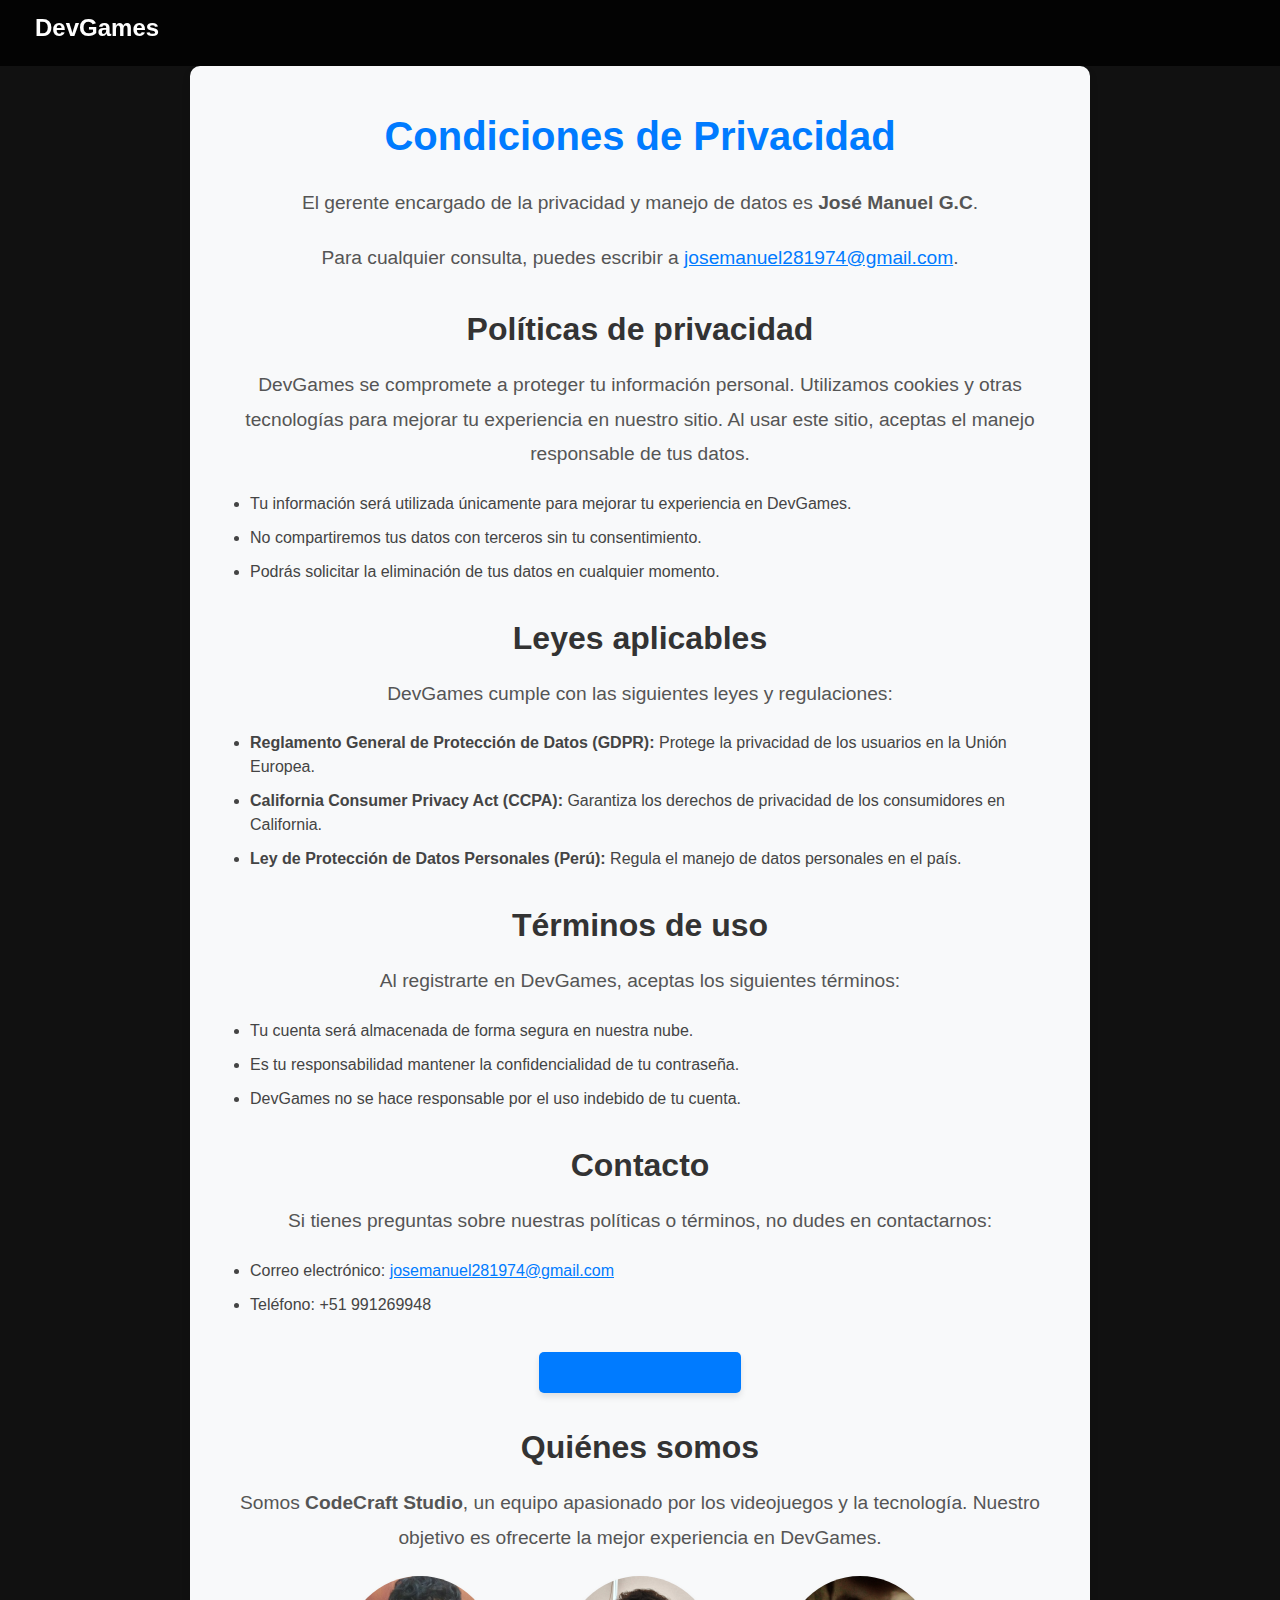
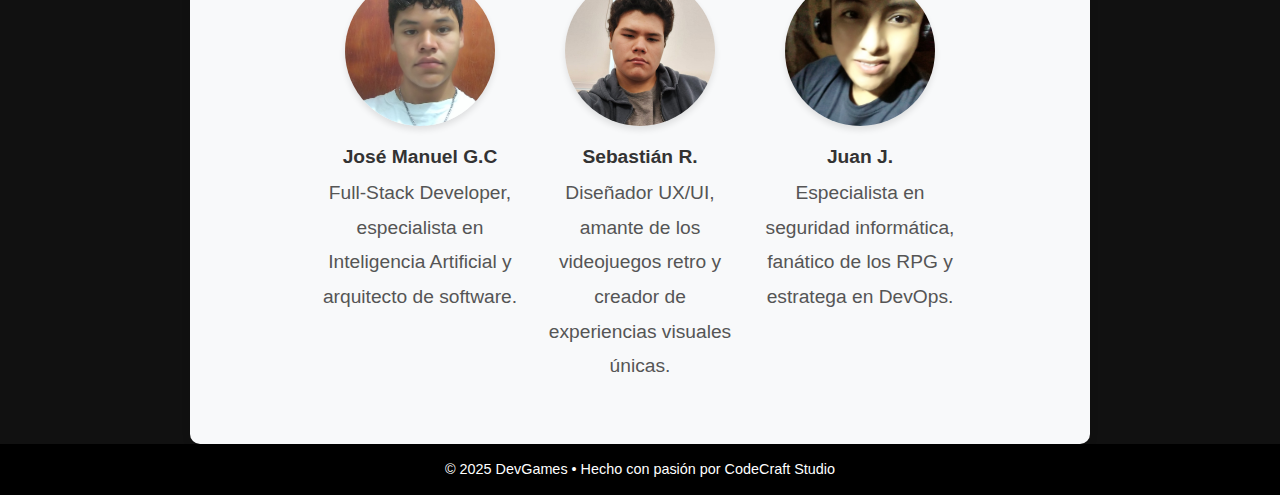
<file: privacidad.html>
<!DOCTYPE html>
<html lang="es">
<head>
  <meta charset="UTF-8">
  <meta name="viewport" content="width=device-width, initial-scale=1.0">
  <title>Condiciones de Privacidad</title>
  <link rel="stylesheet" href="styles.css">
</head>
<body>
  <header class="navbar">
    <div class="logo"><i class="fas fa-gamepad"></i> DevGames</div>
  </header>
  <main class="privacidad">
    <h1>Condiciones de Privacidad</h1>
    <p>El gerente encargado de la privacidad y manejo de datos es <strong>José Manuel G.C</strong>.</p>
    <p>Para cualquier consulta, puedes escribir a <a href="mailto:josemanuel281974@gmail.com">josemanuel281974@gmail.com</a>.</p>

    <h2>Políticas de privacidad</h2>
    <p>DevGames se compromete a proteger tu información personal. Utilizamos cookies y otras tecnologías para mejorar tu experiencia en nuestro sitio. Al usar este sitio, aceptas el manejo responsable de tus datos.</p>
    <ul>
      <li>Tu información será utilizada únicamente para mejorar tu experiencia en DevGames.</li>
      <li>No compartiremos tus datos con terceros sin tu consentimiento.</li>
      <li>Podrás solicitar la eliminación de tus datos en cualquier momento.</li>
    </ul>

    <h2>Leyes aplicables</h2>
    <p>DevGames cumple con las siguientes leyes y regulaciones:</p>
    <ul>
      <li><strong>Reglamento General de Protección de Datos (GDPR):</strong> Protege la privacidad de los usuarios en la Unión Europea.</li>
      <li><strong>California Consumer Privacy Act (CCPA):</strong> Garantiza los derechos de privacidad de los consumidores en California.</li>
      <li><strong>Ley de Protección de Datos Personales (Perú):</strong> Regula el manejo de datos personales en el país.</li>
    </ul>

    <h2>Términos de uso</h2>
    <p>Al registrarte en DevGames, aceptas los siguientes términos:</p>
    <ul>
      <li>Tu cuenta será almacenada de forma segura en nuestra nube.</li>
      <li>Es tu responsabilidad mantener la confidencialidad de tu contraseña.</li>
      <li>DevGames no se hace responsable por el uso indebido de tu cuenta.</li>
    </ul>

    <h2>Contacto</h2>
    <p>Si tienes preguntas sobre nuestras políticas o términos, no dudes en contactarnos:</p>
    <ul>
      <li>Correo electrónico: <a href="mailto:josemanuel281974@gmail.com">josemanuel281974@gmail.com</a></li>
      <li>Teléfono: +51 991269948</li>
    </ul>
    <p><a href="index.html" class="btn-volver">Volver a la página principal</a></p>

    <h2>Quiénes somos</h2>
    <p>Somos <strong>CodeCraft Studio</strong>, un equipo apasionado por los videojuegos y la tecnología. Nuestro objetivo es ofrecerte la mejor experiencia en DevGames.</p>
    <div class="equipo">
      <article class="card-persona">
        <img src="png/yo.jpg" alt="José Manuel G.C" class="foto-equipo">
        <h3>José Manuel G.C</h3>
        <p>Full-Stack Developer, especialista en Inteligencia Artificial y arquitecto de software.</p>
      </article>
      <article class="card-persona">
        <img src="png/sebastian.jpg" alt="Sebastián R." class="foto-equipo">
        <h3>Sebastián R.</h3>
        <p>Diseñador UX/UI, amante de los videojuegos retro y creador de experiencias visuales únicas.</p>
      </article>
      <article class="card-persona">
        <img src="png/juan jp.jpg" alt="Juan J." class="foto-equipo">
        <h3>Juan J.</h3>
        <p>Especialista en seguridad informática, fanático de los RPG y estratega en DevOps.</p>
      </article>
    </div>
  </main>
  <footer class="footer">
    <p>&copy; 2025 DevGames • Hecho con pasión por CodeCraft Studio</p>
  </footer>
</body>
</html>
</file>
<file: styles.css>
/* ===== Variables y resets ===== */
*,
*::before,
*::after {
  box-sizing: border-box;
  margin: 0;
  padding: 0;
}

:root {
  --color-principal: crimson;
  --color-secundario: darkred;
  --color-fondo: #111;
  --color-texto: white;
  --color-card: #222;
  --sombra: 0 4px 10px rgba(0,0,0,.5);
  --radio: 10px;
  --trans: .3s;
}

/* ===== Ajustes generales ===== */
body {
  font-family: 'Segoe UI', Arial, sans-serif;
  background: var(--color-fondo);
  color: var(--color-texto);
  scroll-behavior: smooth;
  line-height: 1.5; /* Ajusta el espaciado entre líneas */
}

section {
  padding: 40px 20px; /* Reduce el espacio vertical */
  max-width: 1200px;
  margin: auto;
}

section h2 {
  text-align: center;
  margin-bottom: 20px; /* Reduce el espacio debajo del título */
  font-size: 2rem;
}

/* ===== Navegación ===== */
.navbar {
  position: sticky;
  top: 0;
  display: flex;
  align-items: center;
  justify-content: space-between;
  padding: 10px 25px;
  background: rgba(0,0,0,.8);
  backdrop-filter: blur(5px);
  z-index: 1000;
}

.logo {
  font-size: 1.5rem;
  font-weight: bold;
  display: flex;
  align-items: center;
  gap: 10px;
}

.nav-links a {
  margin: 0 10px;
  text-decoration: none;
  color: var(--color-texto);
  transition: color var(--trans);
}

.nav-links a:hover,
.nav-links a:focus {
  color: var(--color-principal);
}

.hamburger {
  border: none;
  background: none;
  color: var(--color-texto);
  font-size: 1.5rem;
  display: none;
}

/* ===== Hero ===== */
.hero {
  background: url('img/hero.jpg') center/cover fixed;
  min-height: 75vh;
  display: flex;
  align-items: center;
  justify-content: center;
  text-align: center;
  padding: 40px 20px;
}

.hero-text h1 {
  font-size: 2.5rem;
  margin-bottom: 15px;
  text-shadow: var(--sombra);
}

.hero .btn-primario {
  margin-top: 20px;
}

/* ===== Botones ===== */
.btn-primario,
.btn-secundario {
  display: inline-block;
  padding: 12px 25px;
  border-radius: var(--radio);
  background: var(--color-principal);
  color: var(--color-texto);
  font-weight: bold;
  border: none;
  cursor: pointer;
  transition: background var(--trans), transform var(--trans);
}

.btn-secundario {
  background: var(--color-secundario);
}

.btn-primario:hover,
.btn-secundario:hover {
  transform: scale(1.05);
}

/* ===== Secciones genéricas ===== */
section {
  padding: 40px 20px; /* Reduce el espacio vertical */
  max-width: 1200px;
  margin: auto;
}

section h2 {
  text-align: center;
  margin-bottom: 20px; /* Reduce el espacio debajo del título */
  font-size: 2rem;
}

/* ===== Quiénes somos ===== */
.equipo {
  display: flex;
  justify-content: center;
  gap: 20px;
  margin-top: 20px;
  flex-wrap: wrap;
}

.card-persona {
  text-align: center;
  max-width: 200px;
}

.foto-equipo {
  width: 150px;
  height: 150px;
  border-radius: 50%;
  object-fit: cover;
  box-shadow: 0 4px 6px rgba(0, 0, 0, 0.1);
}

.card-persona h3 {
  font-size: 1.2rem;
  color: #333;
  margin-top: 10px;
}

.card-persona p {
  font-size: 0.9rem;
  color: #555;
  margin-top: 5px;
}

/* ===== Cajas atractivas ===== */
.info-cajas {
  display: flex;
  justify-content: center;
  gap: 20px;
  margin-top: 30px;
  flex-wrap: wrap;
}

.info-caja {
  background-color: #222; /* Fondo oscuro */
  border-radius: 10px;
  box-shadow: 0 4px 8px rgba(0, 0, 0, 0.5); /* Sombra más intensa */
  padding: 20px;
  max-width: 300px;
  text-align: center;
}

.info-caja h3 {
  font-size: 1.5rem;
  color: #f8f9fa; /* Texto claro */
  margin-bottom: 10px;
}

.info-caja p {
  font-size: 1rem;
  color: #ddd; /* Texto gris claro */
  line-height: 1.6;
}

/* ===== Desarrolladores ===== */
.grid-devs {
  display: grid;
  gap: 25px;
  grid-template-columns: repeat(auto-fit, minmax(180px, 1fr));
}

.card-dev {
  position: relative;
  border-radius: var(--radio);
  box-shadow: var(--sombra);
  overflow: hidden;
  cursor: pointer;
  text-decoration: none;
  color: var(--color-texto);
}

.card-dev img {
  width: 100%;
  height: 200px;
  object-fit: cover;
  transition: transform var(--trans);
}

.card-dev span {
  position: absolute;
  bottom: 0;
  width: 100%;
  background: rgba(0,0,0,.7);
  padding: 10px 0;
  text-align: center;
  font-weight: bold;
}

.card-dev:hover img {
  transform: scale(1.1);
}

/* ===== Catálogo ===== */
.grid-juegos {
  display: grid;
  gap: 30px;
  grid-template-columns: repeat(auto-fit, minmax(250px, 1fr));
}

.card-juego {
  background: var(--color-card);
  border-radius: var(--radio);
  box-shadow: var(--sombra);
  overflow: hidden;
  text-align: center;
  padding-bottom: 20px;
}

.card-juego img {
  width: 100%;
  height: 200px;
  object-fit: cover;
}

.precio {
  font-size: 1.2rem;
  margin: 10px 0;
}

/* ===== Ofertas (slider simple) ===== */
.slider {
  position: relative;
  overflow: hidden;
}

.slide {
  display: none;
  text-align: center;
}

.slide.activo {
  display: block;
}

.slide img {
  width: 100%;
  border-radius: var(--radio);
  box-shadow: var(--sombra);
}

.slider button.prev,
.slider button.next {
  position: absolute;
  top: 50%;
  transform: translateY(-50%);
  background: rgba(0,0,0,.5);
  border: none;
  color: var(--color-texto);
  padding: 10px;
  cursor: pointer;
  border-radius: 50%;
}

.prev { left: 10px; }
.next { right: 10px; }

/* ===== Contacto ===== */
.contacto {
  text-align: center;
  padding: 40px 20px;
  max-width: 800px;
  margin: auto;
}

.contacto h2 {
  font-size: 2rem;
  color: #fff; /* Cambia el color del texto a blanco */
  margin-bottom: 20px;
}

.contacto p {
  font-size: 1rem;
  color: #555;
  margin-bottom: 30px;
}

.form-contacto {
  display: flex;
  flex-direction: column;
  gap: 15px; /* Espaciado entre los campos */
  max-width: 600px;
  margin: auto;
}

.form-contacto input,
.form-contacto textarea {
  padding: 10px;
  border-radius: 5px;
  border: 1px solid #ccc;
  font-size: 1rem;
}

.form-contacto button {
  background-color: #007bff;
  color: #fff;
  border: none;
  padding: 10px 20px;
  border-radius: 5px;
  cursor: pointer;
  font-size: 1rem;
}

.form-contacto button:hover {
  background-color: #0056b3;
}

.redes {
  margin-top: 20px;
  display: flex;
  justify-content: center;
  gap: 15px;
}

.redes a {
  color: #007bff;
  font-size: 1.5rem;
  text-decoration: none;
}

.redes a:hover {
  color: #0056b3;
}

/* ===== Footer ===== */
.footer {
  background: #000;
  padding: 15px; /* Reduce el espacio vertical */
  text-align: center;
  font-size: 0.9rem;
}

/* ===== Responsive ===== */
@media (max-width: 768px) {
  .hamburger { display: block; }

  .nav-links {
    position: absolute;
    top: 60px;
    left: 0;
    right: 0;
    background: rgba(0,0,0,.9);
    flex-direction: column;
    display: none;
  }

  .nav-links.a-abierto {
    display: flex;
  }

  .nav-links a {
    padding: 15px 0;
  }
}

.hero {
  position: relative;
  height: 100vh; /* Altura ajustable */
  display: flex;
  align-items: center;
  justify-content: center;
  text-align: center;
  background-image: var(--dynamic-bg); /* Se define dinámicamente */
  background-position: center;
  background-repeat: no-repeat;
  background-size: cover;
  padding: 2rem;
  color: white;
}

/* ===== Estilos del Modal ===== */
.modal {
  display: none;
  position: fixed;
  top: 0;
  left: 0;
  width: 100%;
  height: 100%;
  background-color: rgba(0, 0, 0, 0.8);
  z-index: 1000;
  justify-content: center;
  align-items: center;
}

.modal-content {

  background-color: #ffffff; /* Fondo blanco para mejor contraste */
  padding: 25px;
  border-radius: 10px;
  text-align: center;
  width: 80%;
  max-width: 400px;
  box-shadow: 0 4px 6px rgba(0, 0, 0, 0.1);
}

.modal-content h2 {
  font-size: 1.8rem; /* Tamaño más grande para el título */
  color: #222; /* Color oscuro para mejor contraste */
  font-weight: bold;
  margin-bottom: 15px;
}

.modal-content p {
  font-size: 1rem; /* Tamaño ajustado para el párrafo */
  color: #444; /* Color gris oscuro para mejor visibilidad */
  font-weight: normal;
  line-height: 1.6; /* Espaciado más cómodo */
  margin-bottom: 20px;
}

.modal-buttons {
  margin-top: 20px;
  display: flex;
  justify-content: space-around;
}

.btn-aceptar {
  background-color: #007bff; /* Azul acorde al estilo de tu página */
  color: #fff;
  border: none;
  padding: 12px 25px;
  border-radius: 5px;
  cursor: pointer;
  font-size: 16px;
  font-weight: bold;
}

.btn-rechazar {
  background-color: #dc3545; /* Rojo para rechazar */
  color: #fff;
  border: none;
  padding: 12px 25px;
  border-radius: 5px;
  cursor: pointer;
  font-size: 16px;
  font-weight: bold;
}

.btn-aceptar:hover {
  background-color: #0056b3;
}

.btn-rechazar:hover {
  background-color: #c82333;
}

/* Estilo para el botón de inicio de sesión */
.btn-login {
  background-color: #dc3545; /* Rojo */
  color: #fff; /* Texto blanco */
  padding: 10px 20px;
  border-radius: 5px;
  text-decoration: none;
  font-weight: bold;
}

.btn-login:hover {
  background-color: #c82333; /* Rojo oscuro */
}

/* Estilo para el modal de inicio de sesión */
#modal-login {
  display: none;
  position: fixed;
  top: 0;
  left: 0;
  width: 100%;
  height: 100%;
  background-color: rgba(0, 0, 0, 0.8);
  z-index: 1000;
  justify-content: center;
  align-items: center;
}

#modal-login .modal-content {
  background-color: #fff;
  padding: 20px;
  border-radius: 10px;
  text-align: center;
  width: 80%;
  max-width: 400px;
}

#modal-login input {
  width: 100%;
  padding: 10px;
  margin: 10px 0;
  border: 1px solid #ccc;
  border-radius: 5px;
}

#modal-login button {
  background-color: #007bff;
  color: #fff;
  border: none;
  padding: 10px 20px;
  border-radius: 5px;
  cursor: pointer;
}

#modal-login button:hover {
  background-color: #0056b3;
}

/* Estilo para el botón de cierre del modal */
.btn-close {
  position: absolute;
  top: 10px;
  right: 10px;
  background: none;
  border: none;
  font-size: 24px;
  color: #444;
  cursor: pointer;
}

.btn-close:hover {
  color: #000;
}

/* ===== Estilos para la página de condiciones de privacidad ===== */
.privacidad {
  padding: 40px 20px;
  max-width: 900px;
  margin: auto;
  background-color: #f8f9fa; /* Fondo claro */
  border-radius: 10px;
  box-shadow: 0 4px 8px rgba(0, 0, 0, 0.1); /* Sombra suave */
  text-align: center;
}

.privacidad h1 {
  font-size: 2.5rem;
  color: #007bff; /* Azul principal */
  margin-bottom: 20px;
  font-weight: bold;
}

.privacidad h2 {
  font-size: 2rem;
  color: #333; /* Texto oscuro */
  margin-top: 30px;
  margin-bottom: 15px;
}

.privacidad p {
  font-size: 1.2rem;
  color: #555; /* Texto gris oscuro */
  line-height: 1.8;
  margin-bottom: 20px;
}

.privacidad ul {
  list-style-type: disc;
  margin: 20px auto;
  padding-left: 40px;
  text-align: left;
}

.privacidad ul li {
  font-size: 1rem;
  color: #444;
  margin-bottom: 10px;
}

.privacidad a {
  color: #007bff; /* Azul principal */
  text-decoration: underline;
}

.privacidad a:hover {
  color: #0056b3; /* Azul más oscuro al pasar el mouse */
}

.btn-volver {
  display: inline-block;
  background-color: #007bff; /* Azul principal */
  color: #fff; /* Texto blanco */
  padding: 8px 15px; /* Reduce el tamaño del botón */
  border-radius: 5px;
  text-decoration: none;
  font-size: 0.9rem;
  margin-top: 15px; /* Reduce el espacio superior */
  box-shadow: 0 4px 6px rgba(0, 0, 0, 0.1);
  transition: background-color 0.3s ease, transform 0.3s ease;
}

.btn-volver:hover {
  background-color: #0056b3; /* Azul más oscuro */
  transform: scale(1.05); /* Efecto de agrandamiento */
}

/* ===== Splash Screen ===== */
.splash-screen {
  position: fixed;
  top: 0;
  left: 0;
  width: 100%;
  height: 100%;
  background-color: #222; /* Fondo oscuro */
  display: flex;
  justify-content: center;
  align-items: center;
  z-index: 2000;
  overflow: hidden;
}

.telon {
  position: absolute;
  top: 0;
  width: 50%;
  height: 100%;
  background-color: #111; /* Color del telón */
  z-index: 1000;
}

.telon-izquierdo {
  left: 0;
  animation: telonIzquierdo 2s ease forwards;
}

.telon-derecho {
  right: 0;
  animation: telonDerecho 2s ease forwards;
}

.logo-container {
  position: relative;
  z-index: 1500;
  text-align: center;
  animation: fadeInLogo 2s ease 1.5s forwards;
}

.logo {
  width: 150px; /* Ajusta el tamaño del logo */
  height: auto;
  margin-bottom: 10px;
}

.splash-screen h1 {
  font-size: 2rem;
  color: #fff;
  font-weight: bold;
  opacity: 0;
}

/* Animaciones */
@keyframes scaleUp {
  0% {
    transform: scale(0.8);
    opacity: 0;
  }
  100% {
    transform: scale(1);
    opacity: 1;
  }
}

@keyframes fadeOut {
  0% {
    opacity: 1;
  }
  100% {
    opacity: 0;
    visibility: hidden;
  }
}

@keyframes telonIzquierdo {
  0% {
    transform: translateX(0);
  }
  100% {
    transform: translateX(-100%);
  }
}

@keyframes telonDerecho {
  0% {
    transform: translateX(0);
  }
  100% {
    transform: translateX(100%);
  }
}

@keyframes fadeInLogo {
  0% {
    opacity: 0;
    transform: scale(0.8);
  }
  100% {
    opacity: 1;
    transform: scale(1);
  }
}

/* ===== Modal de políticas de privacidad ===== */
.modal {
  display: none;
  position: fixed;
  top: 0;
  left: 0;
  width: 100%;
  height: 100%;
  background-color: rgba(0, 0, 0, 0.8);
  z-index: 1000;
  justify-content: center;
  align-items: center;
}

.modal-content {
  background-color: #fff;
  padding: 20px;
  border-radius: 10px;
  text-align: center;
  width: 80%;
  max-width: 400px;
}

.modal-content h2 {
  font-size: 1.5rem;
  color: #222;
  font-weight: bold;
  margin-bottom: 10px;
}

.modal-content p {
  font-size: 1rem;
  color: #444;
  line-height: 1.6;
  margin-bottom: 20px;
}

.modal-buttons {
  margin-top: 20px;
  display: flex;
  justify-content: space-around;
}

.btn-aceptar {
  background-color: #007bff;
  color: #fff;
  border: none;
  padding: 12px 25px;
  border-radius: 5px;
  cursor: pointer;
  font-size: 16px;
  font-weight: bold;
}

.btn-rechazar {
  background-color: #dc3545;
  color: #fff;
  border: none;
  padding: 12px 25px;
  border-radius: 5px;
  cursor: pointer;
  font-size: 16px;
  font-weight: bold;
}

.btn-aceptar:hover {
  background-color: #0056b3;
}

.btn-rechazar:hover {
  background-color: #c82333;
}

/* ===== Botón flotante de WhatsApp ===== */
.btn-whatsapp {
  position: fixed;
  bottom: 20px;
  right: 20px;
  background-color: #25d366; /* Color oficial de WhatsApp */
  border-radius: 50%;
  width: 60px;
  height: 60px;
  display: flex;
  justify-content: center;
  align-items: center;
  box-shadow: 0 4px 6px rgba(0, 0, 0, 0.1); /* Sombra suave */
  text-decoration: none;
  z-index: 1000;
}

.icon-whatsapp {
  width: 40px;
  height: 40px;
}

.btn-whatsapp:hover {
  background-color: #20b358; /* Color más oscuro al pasar el mouse */
}
</file>
